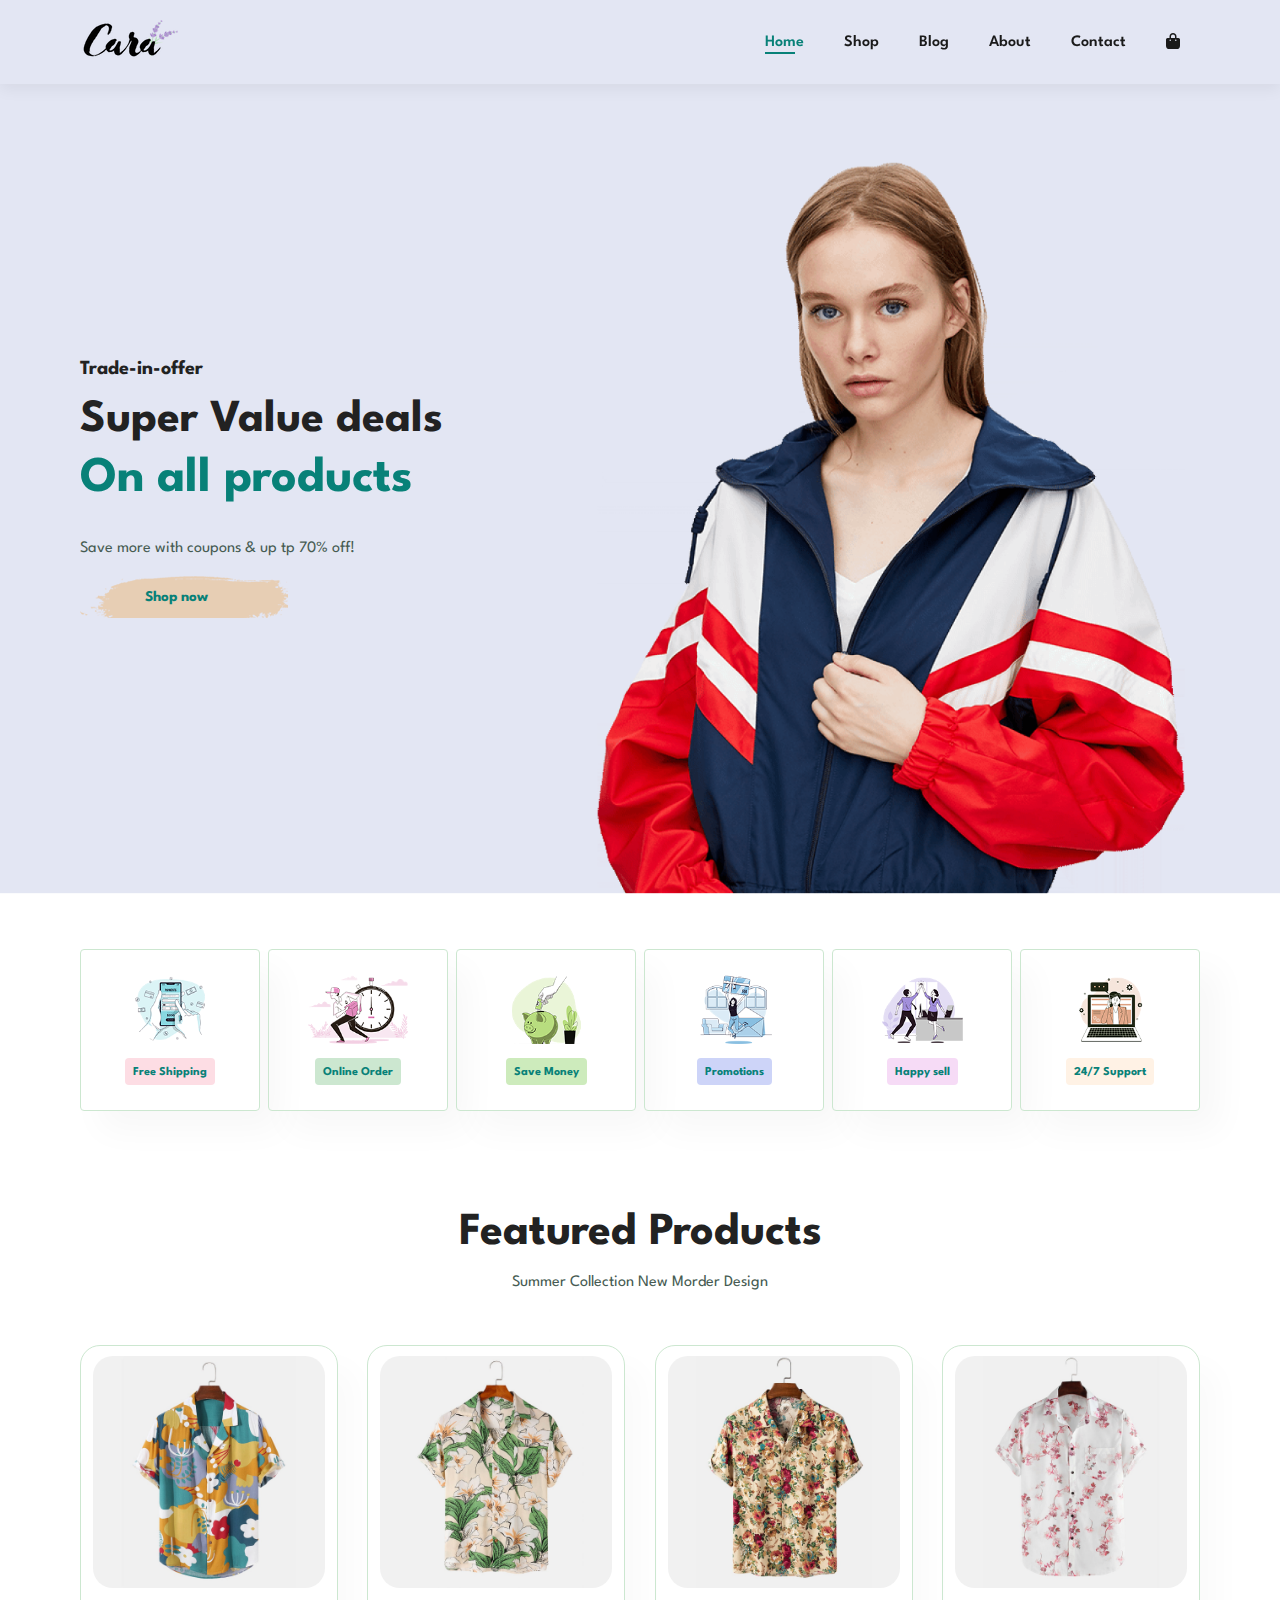
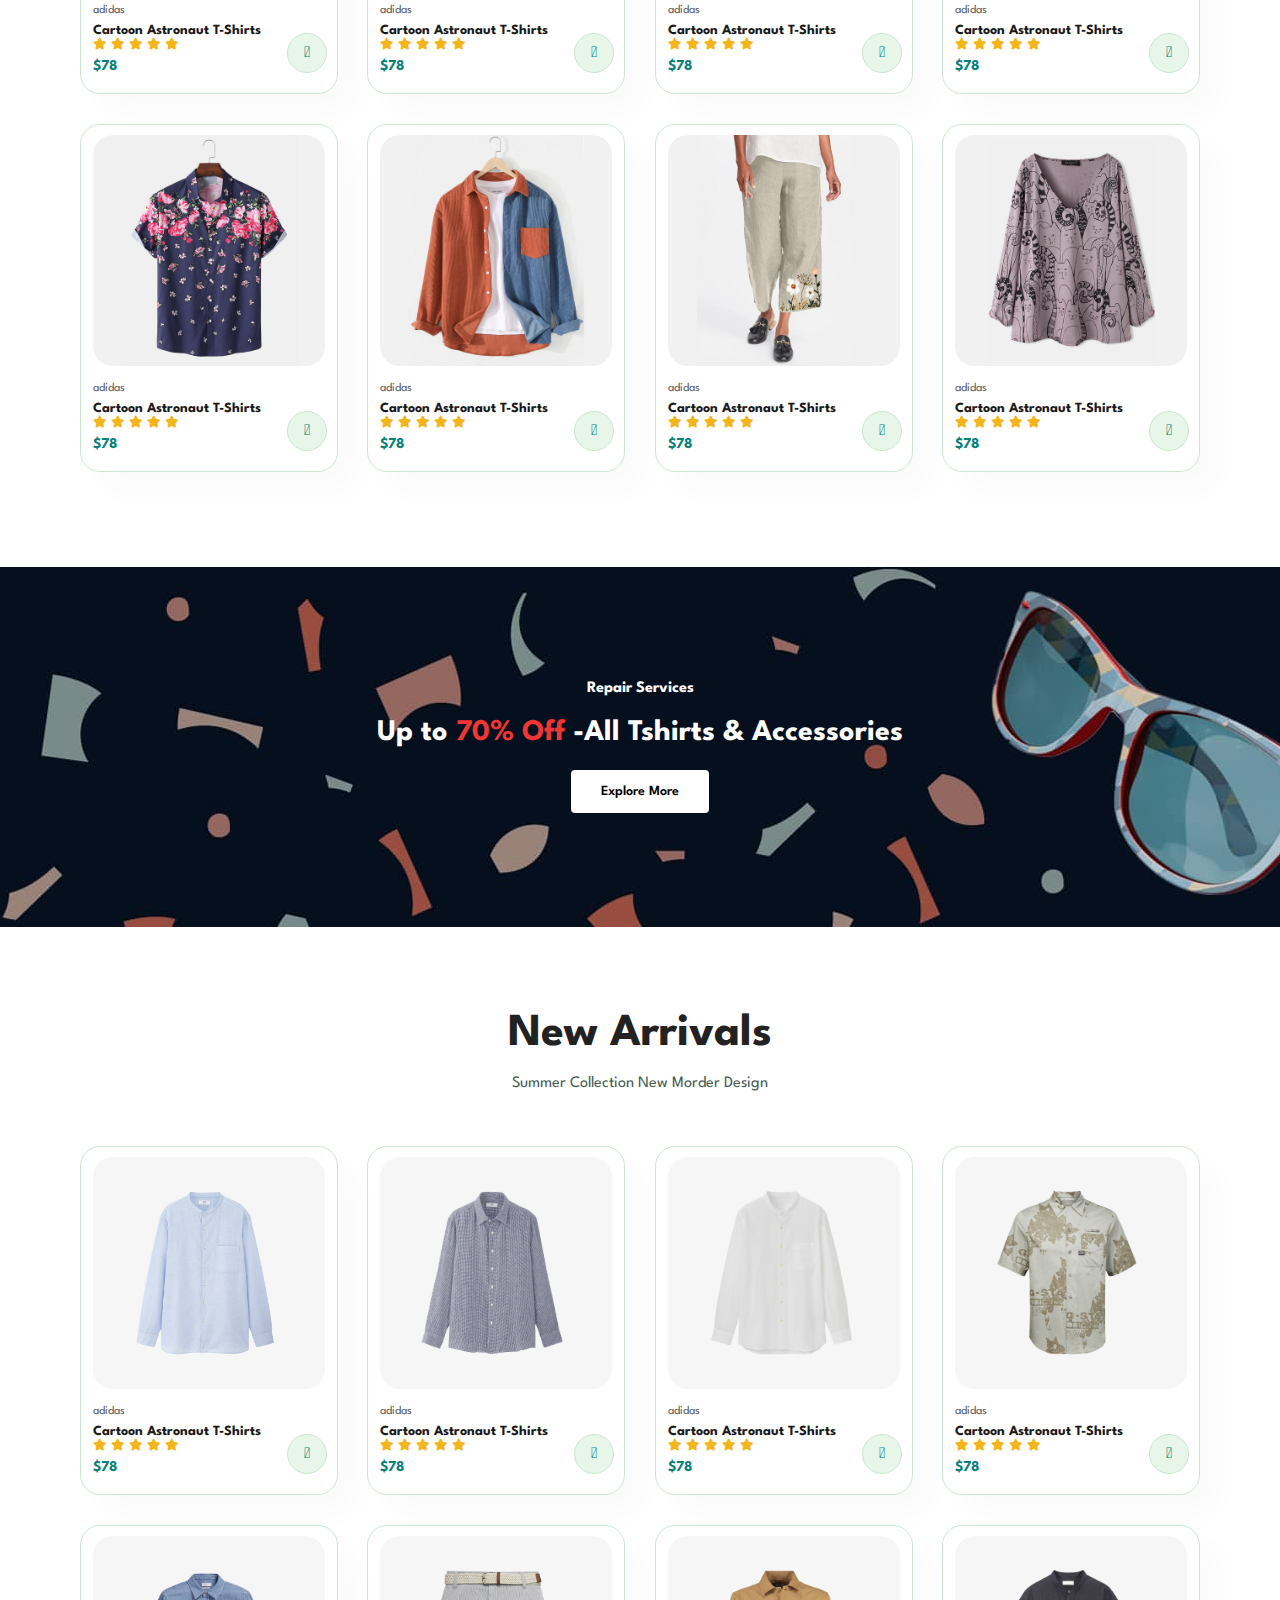
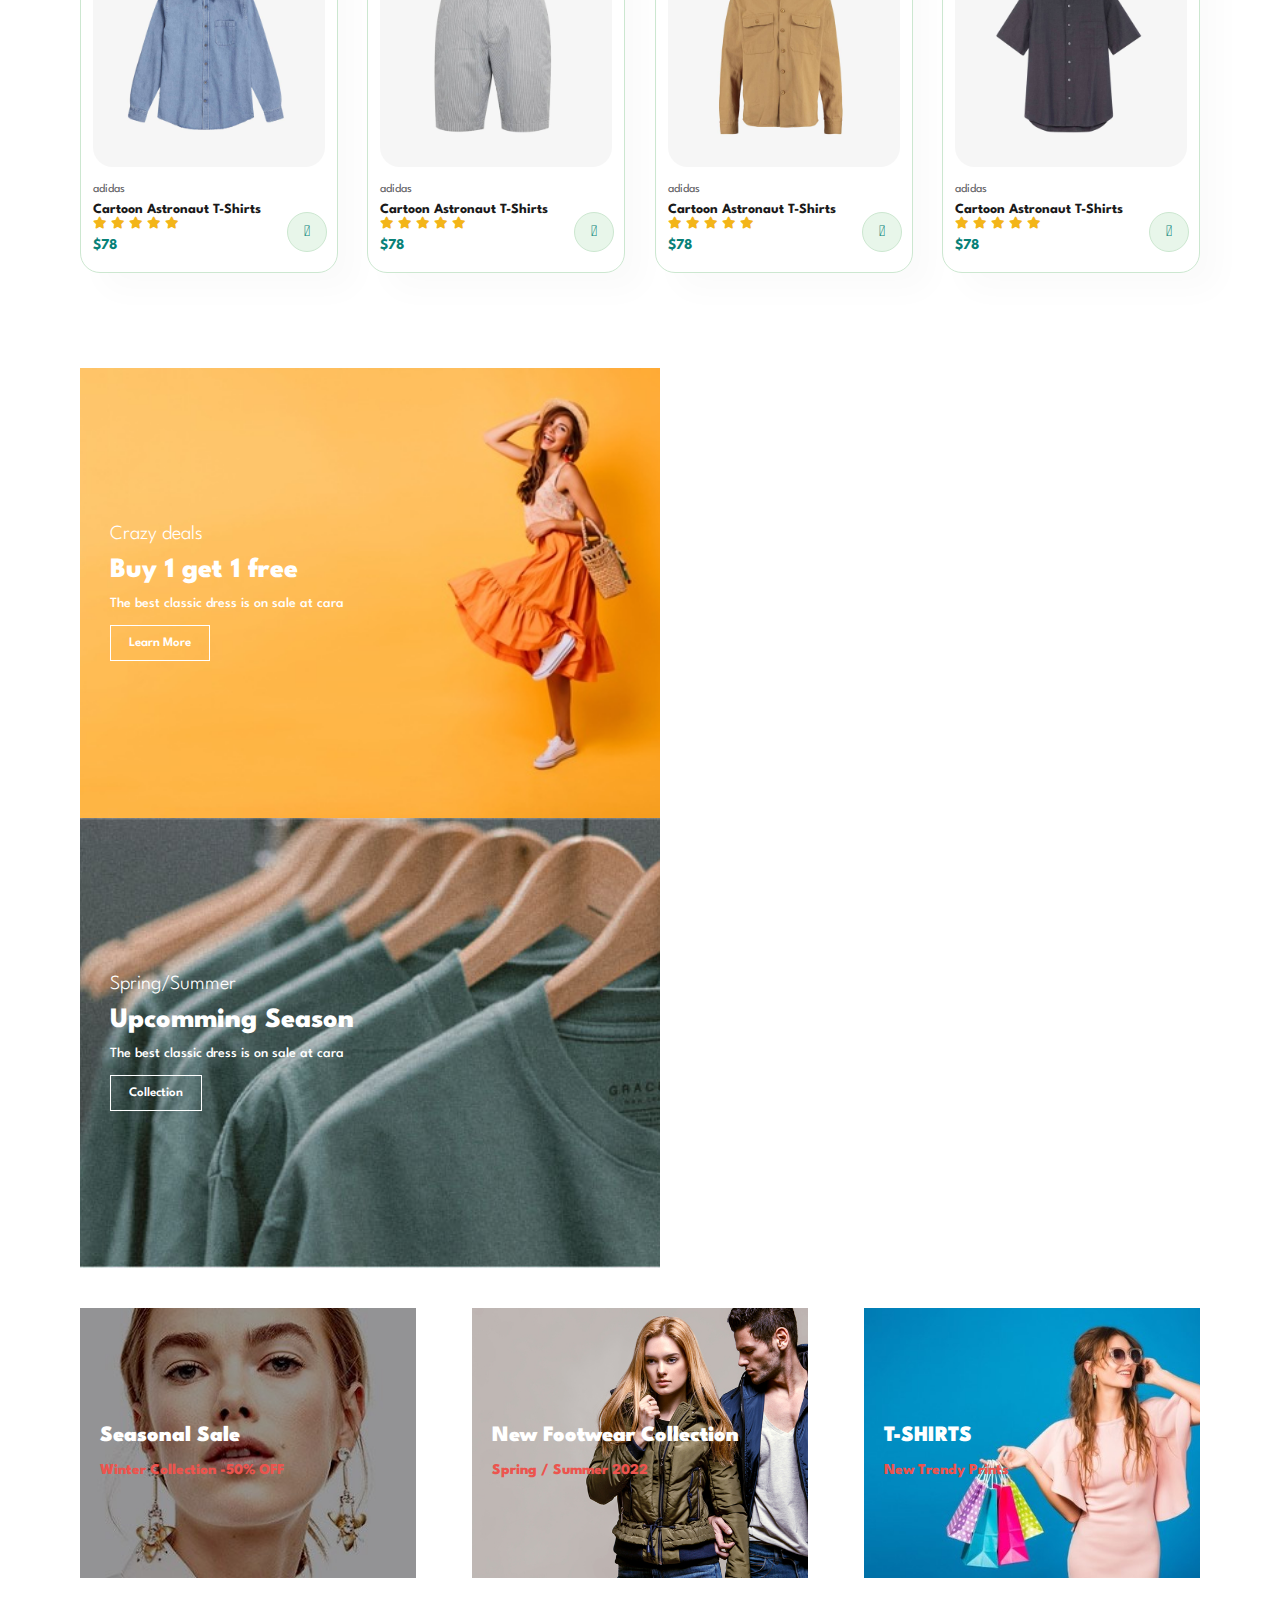
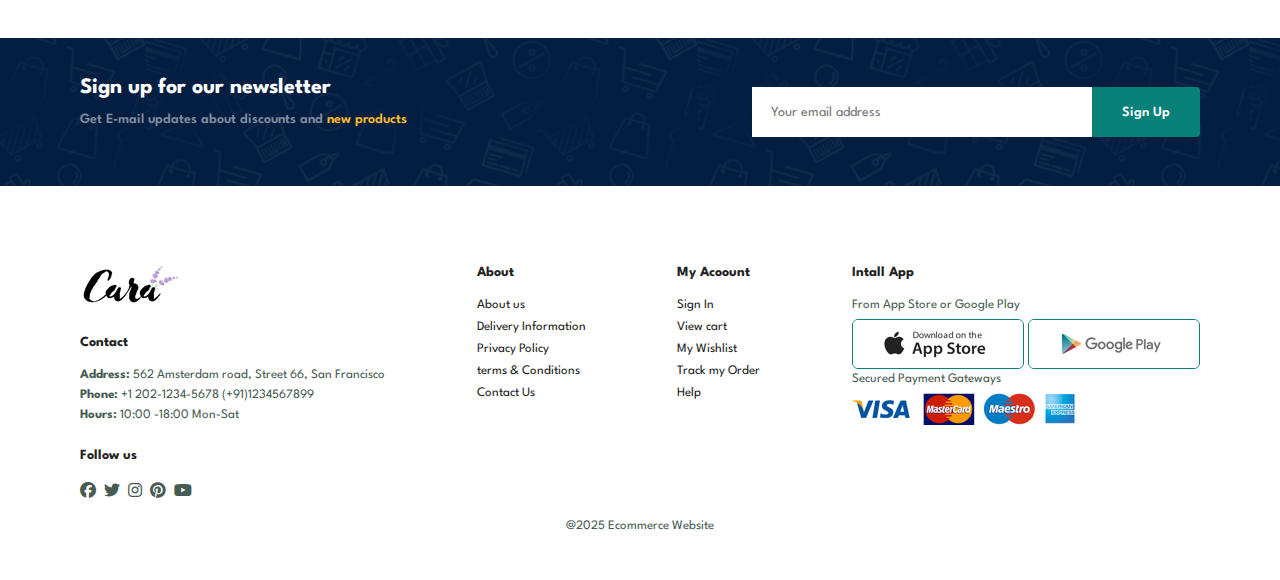
<file: index.html>
<!DOCTYPE html>
<html lang="en">
  <head>
    <meta charset="UTF-8" />
    <meta http-equiv="X-UA-Compatible" content="IE=edge" />
    <meta name="viewport" content="width=device-width, initial-scale=1.0" />
    <title>Tech2etc Ecommerce Tutorial</title>
    <link
      rel="stylesheet"
      href="https://pro.fontawesome.com/releases/v5.10.0/css/all.css"
    />
    <link rel="stylesheet"
    href="https://cdnjs.cloudflare.com/ajax/libs/font-awesome/6.5.2/css/all.min.css"
    " />

    <link rel="stylesheet" href="style.css" />
  </head>

  <body>
    <section id="header">
      <a href=""><img src="img/logo.png" class="logo" alt=""</a>
      <div>
        <ul id="navbar">
          <li><a class="active" href="index.html">Home</a></li>
          <li><a href="shop.html">Shop</a></li>
          <li><a href="blog.html">Blog</a></li>
          <li><a href="about.html">About</a></li>
          <li><a href="contact.html">Contact</a></li>
          <li>
            <a id="lg-bag" href="cart.html"
              ><i class="fa-solid fa-bag-shopping"></i
            ></a>
          </li>
          <a href="#" id="close"><i class="far fa-times"> </i></a>
        </ul>
      </div>

      <div class="mobile">
        <a href="cart.html"><i class="fa-solid fa-bag-shopping"></i></a>
        <i id="bar" class="fas fa-outdent"></i>
      </div>
    </section>
    <section id="hero">
      <h4>Trade-in-offer</h4>
      <h2>Super Value deals</h2>
      <h1>On all products</h1>
      <p>Save more with coupons & up tp 70% off!</p>
      <button>Shop now</button>
    </section>
    <section id="feature" class="section-p1">
      <div class="fe-box">
        <img src="img/features/f1.png" alt="" />
        <h6>Free Shipping</h6>
      </div>
      <div class="fe-box">
        <img src="img/features/f2.png" alt="" />
        <h6>Online Order</h6>
      </div>
      <div class="fe-box">
        <img src="img/features/f3.png" alt="" />
        <h6>Save Money</h6>
      </div>
      <div class="fe-box">
        <img src="img/features/f4.png" alt="" />
        <h6>Promotions</h6>
      </div>
      <div class="fe-box">
        <img src="img/features/f5.png" alt="" />
        <h6>Happy sell</h6>
      </div>
      <div class="fe-box">
        <img src="img/features/f6.png" alt="" />
        <h6>24/7 Support</h6>
      </div>
    </section>

    <section id="product1" class="section-p1">
      <h2>Featured Products</h2>
      <p>Summer Collection New Morder Design</p>
      <div class="pro-container">
        <div class="pro">
          <img src="img/products/f1.jpg" alt="" />
          <div class="des">
            <span> adidas </span>
            <h5>Cartoon Astronaut T-Shirts</h5>
            <div class="star">
              <i class="fas fa-star"></i>
              <i class="fas fa-star"></i>
              <i class="fas fa-star"></i>
              <i class="fas fa-star"></i>
              <i class="fas fa-star"></i>
            </div>
            <h4>$78</h4>
          </div>
          <a href="#"><i class="fal fa-shopping-cart cart"></i></a>
        </div>

        <div class="pro">
          <img src="img/products/f2.jpg" alt="" />
          <div class="des">
            <span> adidas </span>
            <h5>Cartoon Astronaut T-Shirts</h5>
            <div class="star">
              <i class="fas fa-star"></i>
              <i class="fas fa-star"></i>
              <i class="fas fa-star"></i>
              <i class="fas fa-star"></i>
              <i class="fas fa-star"></i>
            </div>
            <h4>$78</h4>
          </div>
          <a href="#"><i class="fal fa-shopping-cart cart"></i></a>
        </div>

        <div class="pro">
          <img src="img/products/f3.jpg" alt="" />
          <div class="des">
            <span> adidas </span>
            <h5>Cartoon Astronaut T-Shirts</h5>
            <div class="star">
              <i class="fas fa-star"></i>
              <i class="fas fa-star"></i>
              <i class="fas fa-star"></i>
              <i class="fas fa-star"></i>
              <i class="fas fa-star"></i>
            </div>
            <h4>$78</h4>
          </div>
          <a href="#"><i class="fal fa-shopping-cart cart"></i></a>
        </div>

        <div class="pro">
          <img src="img/products/f4.jpg" alt="" />
          <div class="des">
            <span> adidas </span>
            <h5>Cartoon Astronaut T-Shirts</h5>
            <div class="star">
              <i class="fas fa-star"></i>
              <i class="fas fa-star"></i>
              <i class="fas fa-star"></i>
              <i class="fas fa-star"></i>
              <i class="fas fa-star"></i>
            </div>
            <h4>$78</h4>
          </div>
          <a href="#"><i class="fal fa-shopping-cart cart"></i></a>
        </div>

        <div class="pro">
          <img src="img/products/f5.jpg" alt="" />
          <div class="des">
            <span> adidas </span>
            <h5>Cartoon Astronaut T-Shirts</h5>
            <div class="star">
              <i class="fas fa-star"></i>
              <i class="fas fa-star"></i>
              <i class="fas fa-star"></i>
              <i class="fas fa-star"></i>
              <i class="fas fa-star"></i>
            </div>
            <h4>$78</h4>
          </div>
          <a href="#"><i class="fal fa-shopping-cart cart"></i></a>
        </div>

        <div class="pro">
          <img src="img/products/f6.jpg" alt="" />
          <div class="des">
            <span> adidas </span>
            <h5>Cartoon Astronaut T-Shirts</h5>
            <div class="star">
              <i class="fas fa-star"></i>
              <i class="fas fa-star"></i>
              <i class="fas fa-star"></i>
              <i class="fas fa-star"></i>
              <i class="fas fa-star"></i>
            </div>
            <h4>$78</h4>
          </div>
          <a href="#"><i class="fal fa-shopping-cart cart"></i></a>
        </div>

        <div class="pro">
          <img src="img/products/f7.jpg" alt="" />
          <div class="des">
            <span> adidas </span>
            <h5>Cartoon Astronaut T-Shirts</h5>
            <div class="star">
              <i class="fas fa-star"></i>
              <i class="fas fa-star"></i>
              <i class="fas fa-star"></i>
              <i class="fas fa-star"></i>
              <i class="fas fa-star"></i>
            </div>
            <h4>$78</h4>
          </div>
          <a href="#"><i class="fal fa-shopping-cart cart"></i></a>
        </div>

        <div class="pro">
          <img src="img/products/f8.jpg" alt="" />
          <div class="des">
            <span> adidas </span>
            <h5>Cartoon Astronaut T-Shirts</h5>
            <div class="star">
              <i class="fas fa-star"></i>
              <i class="fas fa-star"></i>
              <i class="fas fa-star"></i>
              <i class="fas fa-star"></i>
              <i class="fas fa-star"></i>
            </div>
            <h4>$78</h4>
          </div>
          <a href="#"><i class="fal fa-shopping-cart cart"></i></a>
        </div>
      </div>
    </section>

    <section id="banner" class="section-m1">
      <h4>Repair Services</h4>
      <h2>Up to <span> 70% Off</span> -All Tshirts & Accessories</h2>
      <button class="normal">Explore More</button>
    </section>

    <section id="product1" class="section-p1">
      <h2>New Arrivals</h2>
      <p>Summer Collection New Morder Design</p>
      <div class="pro-container">
        <div class="pro">
          <img src="img/products/n1.jpg" alt="" />
          <div class="des">
            <span> adidas </span>
            <h5>Cartoon Astronaut T-Shirts</h5>
            <div class="star">
              <i class="fas fa-star"></i>
              <i class="fas fa-star"></i>
              <i class="fas fa-star"></i>
              <i class="fas fa-star"></i>
              <i class="fas fa-star"></i>
            </div>
            <h4>$78</h4>
          </div>
          <a href="#"><i class="fal fa-shopping-cart cart"></i></a>
        </div>

        <div class="pro">
          <img src="img/products/n2.jpg" alt="" />
          <div class="des">
            <span> adidas </span>
            <h5>Cartoon Astronaut T-Shirts</h5>
            <div class="star">
              <i class="fas fa-star"></i>
              <i class="fas fa-star"></i>
              <i class="fas fa-star"></i>
              <i class="fas fa-star"></i>
              <i class="fas fa-star"></i>
            </div>
            <h4>$78</h4>
          </div>
          <a href="#"><i class="fal fa-shopping-cart cart"></i></a>
        </div>

        <div class="pro">
          <img src="img/products/n3.jpg" alt="" />
          <div class="des">
            <span> adidas </span>
            <h5>Cartoon Astronaut T-Shirts</h5>
            <div class="star">
              <i class="fas fa-star"></i>
              <i class="fas fa-star"></i>
              <i class="fas fa-star"></i>
              <i class="fas fa-star"></i>
              <i class="fas fa-star"></i>
            </div>
            <h4>$78</h4>
          </div>
          <a href="#"><i class="fal fa-shopping-cart cart"></i></a>
        </div>

        <div class="pro">
          <img src="img/products/n4.jpg" alt="" />
          <div class="des">
            <span> adidas </span>
            <h5>Cartoon Astronaut T-Shirts</h5>
            <div class="star">
              <i class="fas fa-star"></i>
              <i class="fas fa-star"></i>
              <i class="fas fa-star"></i>
              <i class="fas fa-star"></i>
              <i class="fas fa-star"></i>
            </div>
            <h4>$78</h4>
          </div>
          <a href="#"><i class="fal fa-shopping-cart cart"></i></a>
        </div>

        <div class="pro">
          <img src="img/products/n5.jpg" alt="" />
          <div class="des">
            <span> adidas </span>
            <h5>Cartoon Astronaut T-Shirts</h5>
            <div class="star">
              <i class="fas fa-star"></i>
              <i class="fas fa-star"></i>
              <i class="fas fa-star"></i>
              <i class="fas fa-star"></i>
              <i class="fas fa-star"></i>
            </div>
            <h4>$78</h4>
          </div>
          <a href="#"><i class="fal fa-shopping-cart cart"></i></a>
        </div>

        <div class="pro">
          <img src="img/products/n6.jpg" alt="" />
          <div class="des">
            <span> adidas </span>
            <h5>Cartoon Astronaut T-Shirts</h5>
            <div class="star">
              <i class="fas fa-star"></i>
              <i class="fas fa-star"></i>
              <i class="fas fa-star"></i>
              <i class="fas fa-star"></i>
              <i class="fas fa-star"></i>
            </div>
            <h4>$78</h4>
          </div>
          <a href="#"><i class="fal fa-shopping-cart cart"></i></a>
        </div>

        <div class="pro">
          <img src="img/products/n7.jpg" alt="" />
          <div class="des">
            <span> adidas </span>
            <h5>Cartoon Astronaut T-Shirts</h5>
            <div class="star">
              <i class="fas fa-star"></i>
              <i class="fas fa-star"></i>
              <i class="fas fa-star"></i>
              <i class="fas fa-star"></i>
              <i class="fas fa-star"></i>
            </div>
            <h4>$78</h4>
          </div>
          <a href="#"><i class="fal fa-shopping-cart cart"></i></a>
        </div>

        <div class="pro">
          <img src="img/products/n8.jpg" alt="" />
          <div class="des">
            <span> adidas </span>
            <h5>Cartoon Astronaut T-Shirts</h5>
            <div class="star">
              <i class="fas fa-star"></i>
              <i class="fas fa-star"></i>
              <i class="fas fa-star"></i>
              <i class="fas fa-star"></i>
              <i class="fas fa-star"></i>
            </div>
            <h4>$78</h4>
          </div>
          <a href="#"><i class="fal fa-shopping-cart cart"></i></a>
        </div>
      </div>
    </section>

    <section id="sm-banner" class="section-p1">
      <div class="banner-box">
        <h4>Crazy deals</h4>
        <h2>Buy 1 get 1 free</h2>
        <span>The best classic dress is on sale at cara</span>
        <button class="white">Learn More</button>
      </div>

      <div class="banner-box banner-box2">
        <h4>Spring/Summer</h4>
        <h2>Upcomming Season</h2>
        <span>The best classic dress is on sale at cara</span>
        <button class="white">Collection</button>
      </div>
    </section>

    <section id="banner3">
      <div class="banner-box">
        <h2>Seasonal Sale</h2>
        <h3>Winter Collection -50% OFF</h3>
      </div>

      <div class="banner-box banner-box2">
        <h2>New Footwear Collection</h2>
        <h3>Spring / Summer 2022</h3>
      </div>

      <div class="banner-box banner-box3">
        <h2>T-SHIRTS</h2>
        <h3>New Trendy Prints</h3>
      </div>
    </section>

    <section id="newsletter" class="section-p1 section-m1">
      <div class="newstext">
        <h4>Sign up for our newsletter</h4>
        <p>Get E-mail updates about discounts and <span>new products</span></p>
      </div>

      <div class="form">
        <input type="text" placeholder="Your email address" />
        <button class="normal">Sign Up</button>
      </div>
    </section>

    <section>
      <footer class="section-p1">
        <div class="col">
          <img class="logo" src="img/logo.png" alt="" />
          <h4>Contact</h4>
          <p>
            <strong>Address:</strong> 562 Amsterdam road, Street 66, San
            Francisco
          </p>
          <p><strong>Phone:</strong> +1 202-1234-5678 (+91)1234567899</p>
          <p><strong>Hours:</strong> 10:00 -18:00 Mon-Sat</p>
          <div class="follow">
            <h4>Follow us</h4>
            <div class="icon">
              <i class="fab fa-facebook"></i>
              <i class="fab fa-twitter"></i>
              <i class="fab fa-instagram"></i>
              <i class="fab fa-pinterest"></i>
              <i class="fab fa-youtube"></i>
            </div>
          </div>
        </div>

        <div class="col">
          <h4>About</h4>
          <a href="#">About us</a>
          <a href="#">Delivery Information</a>
          <a href="#">Privacy Policy</a>
          <a href="#">terms & Conditions</a>
          <a href="#">Contact Us</a>
        </div>

        <div class="col">
          <h4>My Acoount</h4>
          <a href="#">Sign In</a>
          <a href="#">View cart</a>
          <a href="#">My Wishlist</a>
          <a href="#">Track my Order</a>
          <a href="#">Help</a>
        </div>

        <div class="col install">
          <h4>Intall App</h4>
          <p>From App Store or Google Play</p>
          <div class="row">
            <img src="img/pay/app.jpg" alt="" />
            <img src="img/pay/play.jpg" alt="" />
          </div>
          <p>Secured Payment Gateways</p>
          <img src="img/pay/pay.png" alt="" />
        </div>

        <div class="copyright">
          <p>@2025 Ecommerce Website</p>
        </div>
      </footer>
    </section>

    <script src="script.js"></script>
  </body>
</html>
</file>
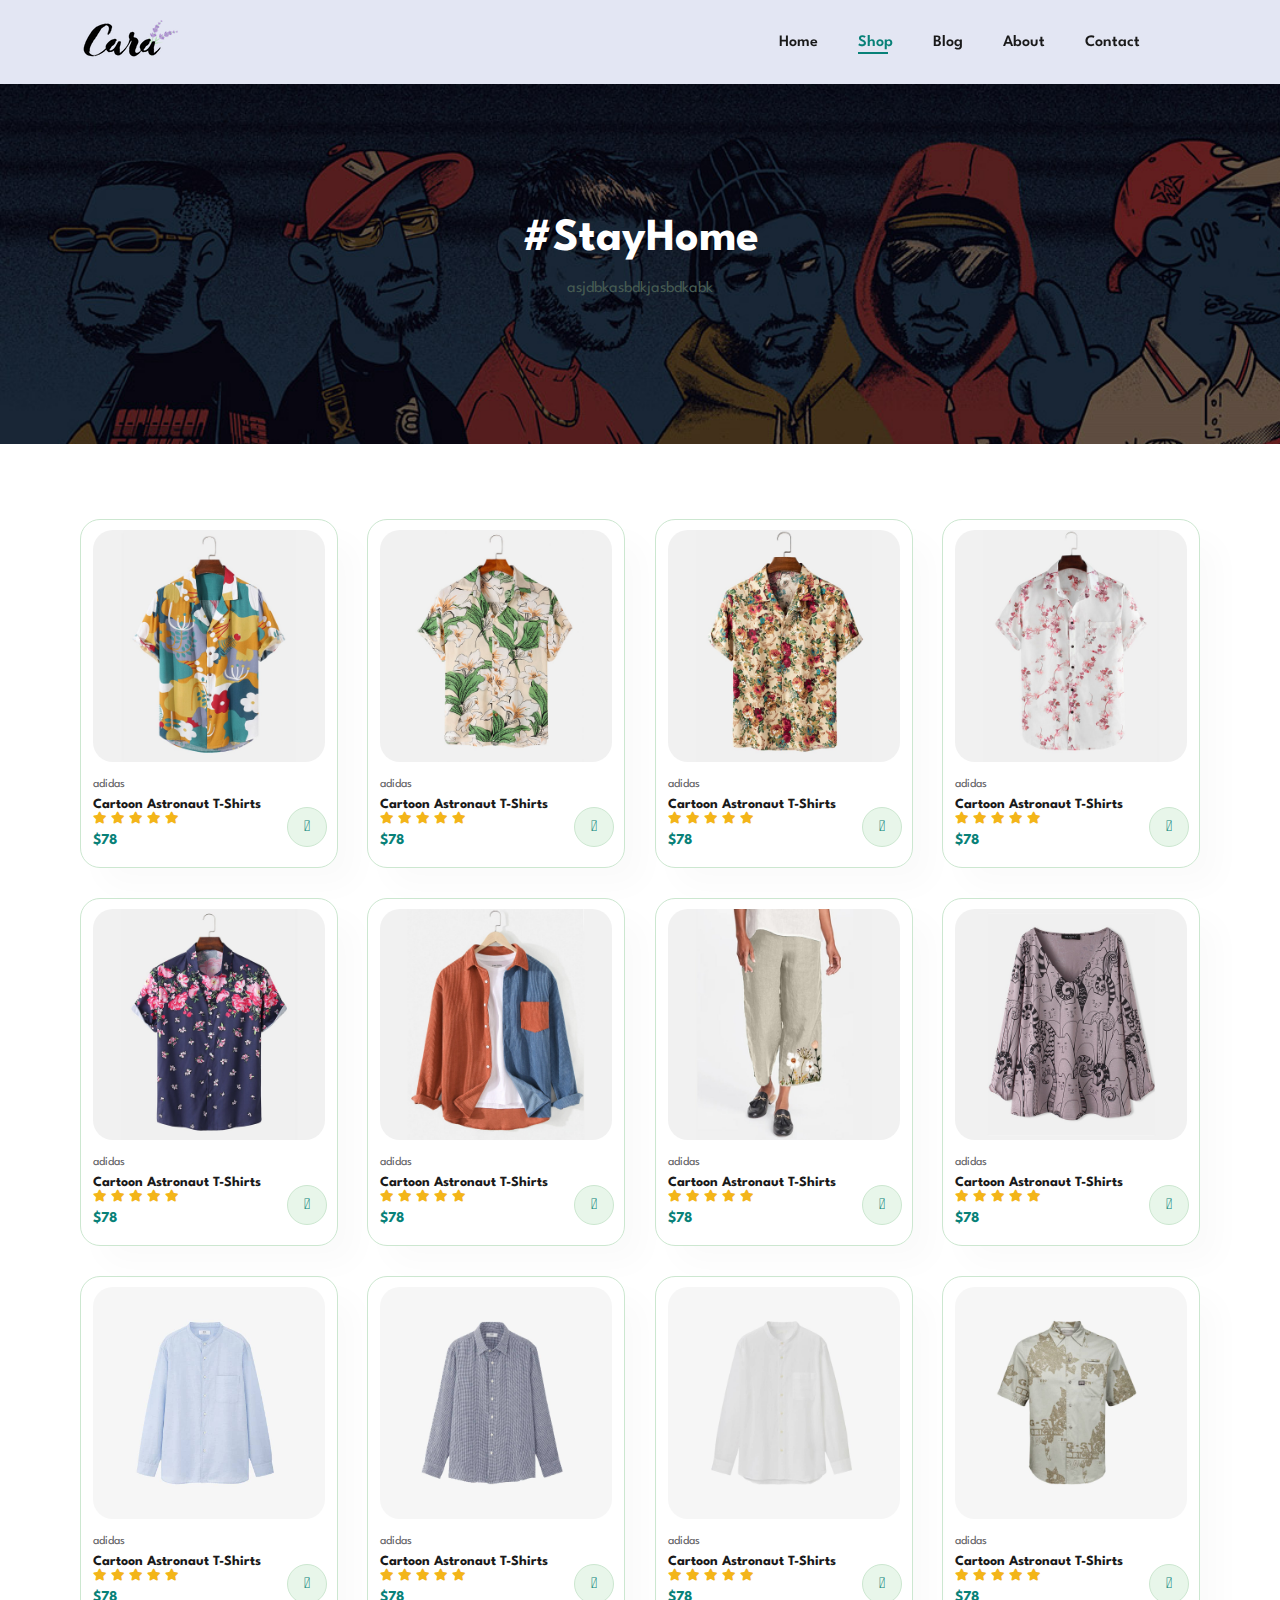
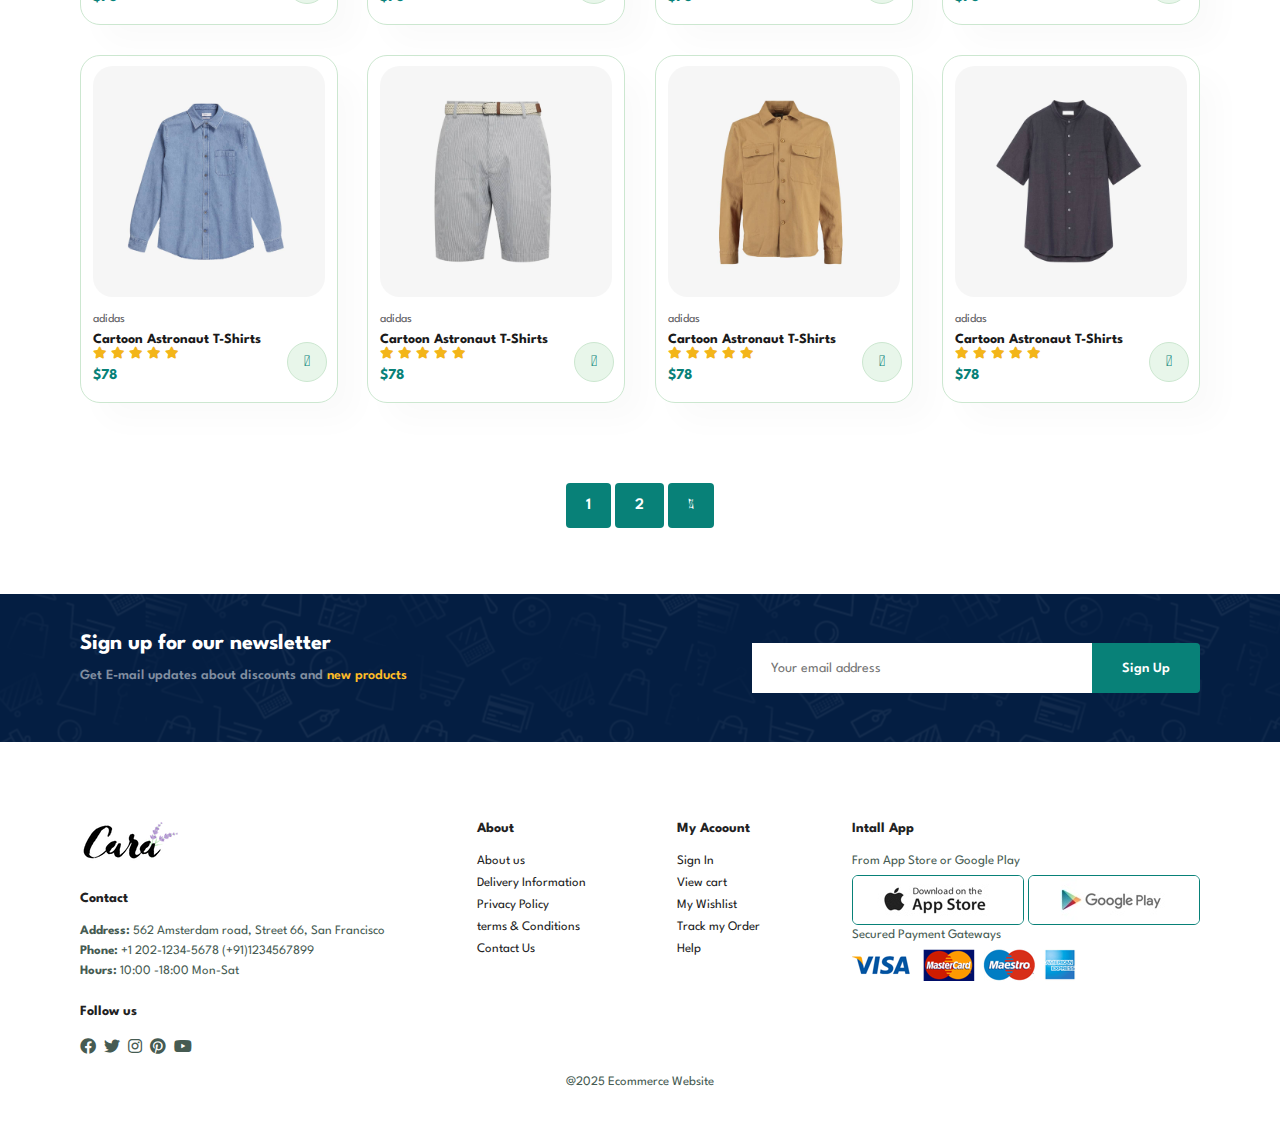
<file: shop.html>
<!DOCTYPE html>
<html lang="en">
  <head>
    <meta charset="UTF-8" />
    <meta http-equiv="X-UA-Compatible" content="IE=edge" />
    <meta name="viewport" content="width=device-width, initial-scale=1.0" />
    <title>Tech2etc Ecommerce Tutorial</title>
    <link
      rel="stylesheet"
      href="https://pro.fontawesome.com/releases/v5.10.0/css/all.css"
    />

    <link rel="stylesheet" href="style.css" />
  </head>

  <body>
    <section id="header">
      <a href=""><img src="img/logo.png" class="logo" alt=""</a>
      <div>
        <ul id="navbar">
          <li><a href="index.html">Home</a></li>
          <li><a class="active" href="shop.html">Shop</a></li>
          <li><a href="blog.html">Blog</a></li>
          <li><a href="about.html">About</a></li>
          <li><a href="contact.html">Contact</a></li>
          <li>
            <a id="lg-bag" href="cart.html"
              ><i class="fa-solid fa-bag-shopping"></i
            ></a>
          </li>
          <a href="#" id="close"><i class="far fa-times"> </i></a>
        </ul>
      </div>

      <div class="mobile">
        <a href="cart.html"><i class="fa-solid fa-bag-shopping"></i></a>
        <i id="bar" class="fas fa-outdent"></i>
      </div>
    </section>
    <section id="page-header">
      <h2>#StayHome</h2>
      <p>asjdbkasbdkjasbdkabk</p>
    </section>

    <section id="product1" class="section-p1">
      <div class="pro-container">
        <div class="pro" onclick="window.location.href='sproduct.html'">
          <img src="img/products/f1.jpg" alt="" />
          <div class="des">
            <span> adidas </span>
            <h5>Cartoon Astronaut T-Shirts</h5>
            <div class="star">
              <i class="fas fa-star"></i>
              <i class="fas fa-star"></i>
              <i class="fas fa-star"></i>
              <i class="fas fa-star"></i>
              <i class="fas fa-star"></i>
            </div>
            <h4>$78</h4>
          </div>
          <a href="#"><i class="fal fa-shopping-cart cart"></i></a>
        </div>

        <div class="pro">
          <img src="img/products/f2.jpg" alt="" />
          <div class="des">
            <span> adidas </span>
            <h5>Cartoon Astronaut T-Shirts</h5>
            <div class="star">
              <i class="fas fa-star"></i>
              <i class="fas fa-star"></i>
              <i class="fas fa-star"></i>
              <i class="fas fa-star"></i>
              <i class="fas fa-star"></i>
            </div>
            <h4>$78</h4>
          </div>
          <a href="#"><i class="fal fa-shopping-cart cart"></i></a>
        </div>

        <div class="pro">
          <img src="img/products/f3.jpg" alt="" />
          <div class="des">
            <span> adidas </span>
            <h5>Cartoon Astronaut T-Shirts</h5>
            <div class="star">
              <i class="fas fa-star"></i>
              <i class="fas fa-star"></i>
              <i class="fas fa-star"></i>
              <i class="fas fa-star"></i>
              <i class="fas fa-star"></i>
            </div>
            <h4>$78</h4>
          </div>
          <a href="#"><i class="fal fa-shopping-cart cart"></i></a>
        </div>

        <div class="pro">
          <img src="img/products/f4.jpg" alt="" />
          <div class="des">
            <span> adidas </span>
            <h5>Cartoon Astronaut T-Shirts</h5>
            <div class="star">
              <i class="fas fa-star"></i>
              <i class="fas fa-star"></i>
              <i class="fas fa-star"></i>
              <i class="fas fa-star"></i>
              <i class="fas fa-star"></i>
            </div>
            <h4>$78</h4>
          </div>
          <a href="#"><i class="fal fa-shopping-cart cart"></i></a>
        </div>

        <div class="pro">
          <img src="img/products/f5.jpg" alt="" />
          <div class="des">
            <span> adidas </span>
            <h5>Cartoon Astronaut T-Shirts</h5>
            <div class="star">
              <i class="fas fa-star"></i>
              <i class="fas fa-star"></i>
              <i class="fas fa-star"></i>
              <i class="fas fa-star"></i>
              <i class="fas fa-star"></i>
            </div>
            <h4>$78</h4>
          </div>
          <a href="#"><i class="fal fa-shopping-cart cart"></i></a>
        </div>

        <div class="pro">
          <img src="img/products/f6.jpg" alt="" />
          <div class="des">
            <span> adidas </span>
            <h5>Cartoon Astronaut T-Shirts</h5>
            <div class="star">
              <i class="fas fa-star"></i>
              <i class="fas fa-star"></i>
              <i class="fas fa-star"></i>
              <i class="fas fa-star"></i>
              <i class="fas fa-star"></i>
            </div>
            <h4>$78</h4>
          </div>
          <a href="#"><i class="fal fa-shopping-cart cart"></i></a>
        </div>

        <div class="pro">
          <img src="img/products/f7.jpg" alt="" />
          <div class="des">
            <span> adidas </span>
            <h5>Cartoon Astronaut T-Shirts</h5>
            <div class="star">
              <i class="fas fa-star"></i>
              <i class="fas fa-star"></i>
              <i class="fas fa-star"></i>
              <i class="fas fa-star"></i>
              <i class="fas fa-star"></i>
            </div>
            <h4>$78</h4>
          </div>
          <a href="#"><i class="fal fa-shopping-cart cart"></i></a>
        </div>

        <div class="pro">
          <img src="img/products/f8.jpg" alt="" />
          <div class="des">
            <span> adidas </span>
            <h5>Cartoon Astronaut T-Shirts</h5>
            <div class="star">
              <i class="fas fa-star"></i>
              <i class="fas fa-star"></i>
              <i class="fas fa-star"></i>
              <i class="fas fa-star"></i>
              <i class="fas fa-star"></i>
            </div>
            <h4>$78</h4>
          </div>
          <a href="#"><i class="fal fa-shopping-cart cart"></i></a>
        </div>

        <div class="pro">
          <img src="img/products/n1.jpg" alt="" />
          <div class="des">
            <span> adidas </span>
            <h5>Cartoon Astronaut T-Shirts</h5>
            <div class="star">
              <i class="fas fa-star"></i>
              <i class="fas fa-star"></i>
              <i class="fas fa-star"></i>
              <i class="fas fa-star"></i>
              <i class="fas fa-star"></i>
            </div>
            <h4>$78</h4>
          </div>
          <a href="#"><i class="fal fa-shopping-cart cart"></i></a>
        </div>

        <div class="pro">
          <img src="img/products/n2.jpg" alt="" />
          <div class="des">
            <span> adidas </span>
            <h5>Cartoon Astronaut T-Shirts</h5>
            <div class="star">
              <i class="fas fa-star"></i>
              <i class="fas fa-star"></i>
              <i class="fas fa-star"></i>
              <i class="fas fa-star"></i>
              <i class="fas fa-star"></i>
            </div>
            <h4>$78</h4>
          </div>
          <a href="#"><i class="fal fa-shopping-cart cart"></i></a>
        </div>

        <div class="pro">
          <img src="img/products/n3.jpg" alt="" />
          <div class="des">
            <span> adidas </span>
            <h5>Cartoon Astronaut T-Shirts</h5>
            <div class="star">
              <i class="fas fa-star"></i>
              <i class="fas fa-star"></i>
              <i class="fas fa-star"></i>
              <i class="fas fa-star"></i>
              <i class="fas fa-star"></i>
            </div>
            <h4>$78</h4>
          </div>
          <a href="#"><i class="fal fa-shopping-cart cart"></i></a>
        </div>

        <div class="pro">
          <img src="img/products/n4.jpg" alt="" />
          <div class="des">
            <span> adidas </span>
            <h5>Cartoon Astronaut T-Shirts</h5>
            <div class="star">
              <i class="fas fa-star"></i>
              <i class="fas fa-star"></i>
              <i class="fas fa-star"></i>
              <i class="fas fa-star"></i>
              <i class="fas fa-star"></i>
            </div>
            <h4>$78</h4>
          </div>
          <a href="#"><i class="fal fa-shopping-cart cart"></i></a>
        </div>

        <div class="pro">
          <img src="img/products/n5.jpg" alt="" />
          <div class="des">
            <span> adidas </span>
            <h5>Cartoon Astronaut T-Shirts</h5>
            <div class="star">
              <i class="fas fa-star"></i>
              <i class="fas fa-star"></i>
              <i class="fas fa-star"></i>
              <i class="fas fa-star"></i>
              <i class="fas fa-star"></i>
            </div>
            <h4>$78</h4>
          </div>
          <a href="#"><i class="fal fa-shopping-cart cart"></i></a>
        </div>

        <div class="pro">
          <img src="img/products/n6.jpg" alt="" />
          <div class="des">
            <span> adidas </span>
            <h5>Cartoon Astronaut T-Shirts</h5>
            <div class="star">
              <i class="fas fa-star"></i>
              <i class="fas fa-star"></i>
              <i class="fas fa-star"></i>
              <i class="fas fa-star"></i>
              <i class="fas fa-star"></i>
            </div>
            <h4>$78</h4>
          </div>
          <a href="#"><i class="fal fa-shopping-cart cart"></i></a>
        </div>

        <div class="pro">
          <img src="img/products/n7.jpg" alt="" />
          <div class="des">
            <span> adidas </span>
            <h5>Cartoon Astronaut T-Shirts</h5>
            <div class="star">
              <i class="fas fa-star"></i>
              <i class="fas fa-star"></i>
              <i class="fas fa-star"></i>
              <i class="fas fa-star"></i>
              <i class="fas fa-star"></i>
            </div>
            <h4>$78</h4>
          </div>
          <a href="#"><i class="fal fa-shopping-cart cart"></i></a>
        </div>

        <div class="pro">
          <img src="img/products/n8.jpg" alt="" />
          <div class="des">
            <span> adidas </span>
            <h5>Cartoon Astronaut T-Shirts</h5>
            <div class="star">
              <i class="fas fa-star"></i>
              <i class="fas fa-star"></i>
              <i class="fas fa-star"></i>
              <i class="fas fa-star"></i>
              <i class="fas fa-star"></i>
            </div>
            <h4>$78</h4>
          </div>
          <a href="#"><i class="fal fa-shopping-cart cart"></i></a>
        </div>
      </div>
    </section>

    <section id="pagination" class="section-p1">
      <a href="#">1</a>
      <a href="#">2</a>
      <a href="#"><i class="fal fa-long-arrow-alt-right"></i></a>
    </section>

    <section id="newsletter" class="section-p1 section-m1">
      <div class="newstext">
        <h4>Sign up for our newsletter</h4>
        <p>Get E-mail updates about discounts and <span>new products</span></p>
      </div>

      <div class="form">
        <input type="text" placeholder="Your email address" />
        <button class="normal">Sign Up</button>
      </div>
    </section>

    <section>
      <footer class="section-p1">
        <div class="col">
          <img class="logo" src="img/logo.png" alt="" />
          <h4>Contact</h4>
          <p>
            <strong>Address:</strong> 562 Amsterdam road, Street 66, San
            Francisco
          </p>
          <p><strong>Phone:</strong> +1 202-1234-5678 (+91)1234567899</p>
          <p><strong>Hours:</strong> 10:00 -18:00 Mon-Sat</p>
          <div class="follow">
            <h4>Follow us</h4>
            <div class="icon">
              <i class="fab fa-facebook"></i>
              <i class="fab fa-twitter"></i>
              <i class="fab fa-instagram"></i>
              <i class="fab fa-pinterest"></i>
              <i class="fab fa-youtube"></i>
            </div>
          </div>
        </div>

        <div class="col">
          <h4>About</h4>
          <a href="#">About us</a>
          <a href="#">Delivery Information</a>
          <a href="#">Privacy Policy</a>
          <a href="#">terms & Conditions</a>
          <a href="#">Contact Us</a>
        </div>

        <div class="col">
          <h4>My Acoount</h4>
          <a href="#">Sign In</a>
          <a href="#">View cart</a>
          <a href="#">My Wishlist</a>
          <a href="#">Track my Order</a>
          <a href="#">Help</a>
        </div>

        <div class="col install">
          <h4>Intall App</h4>
          <p>From App Store or Google Play</p>
          <div class="row">
            <img src="img/pay/app.jpg" alt="" />
            <img src="img/pay/play.jpg" alt="" />
          </div>
          <p>Secured Payment Gateways</p>
          <img src="img/pay/pay.png" alt="" />
        </div>

        <div class="copyright">
          <p>@2025 Ecommerce Website</p>
        </div>
      </footer>
    </section>

    <script src="script.js"></script>
  </body>
</html>
</file>
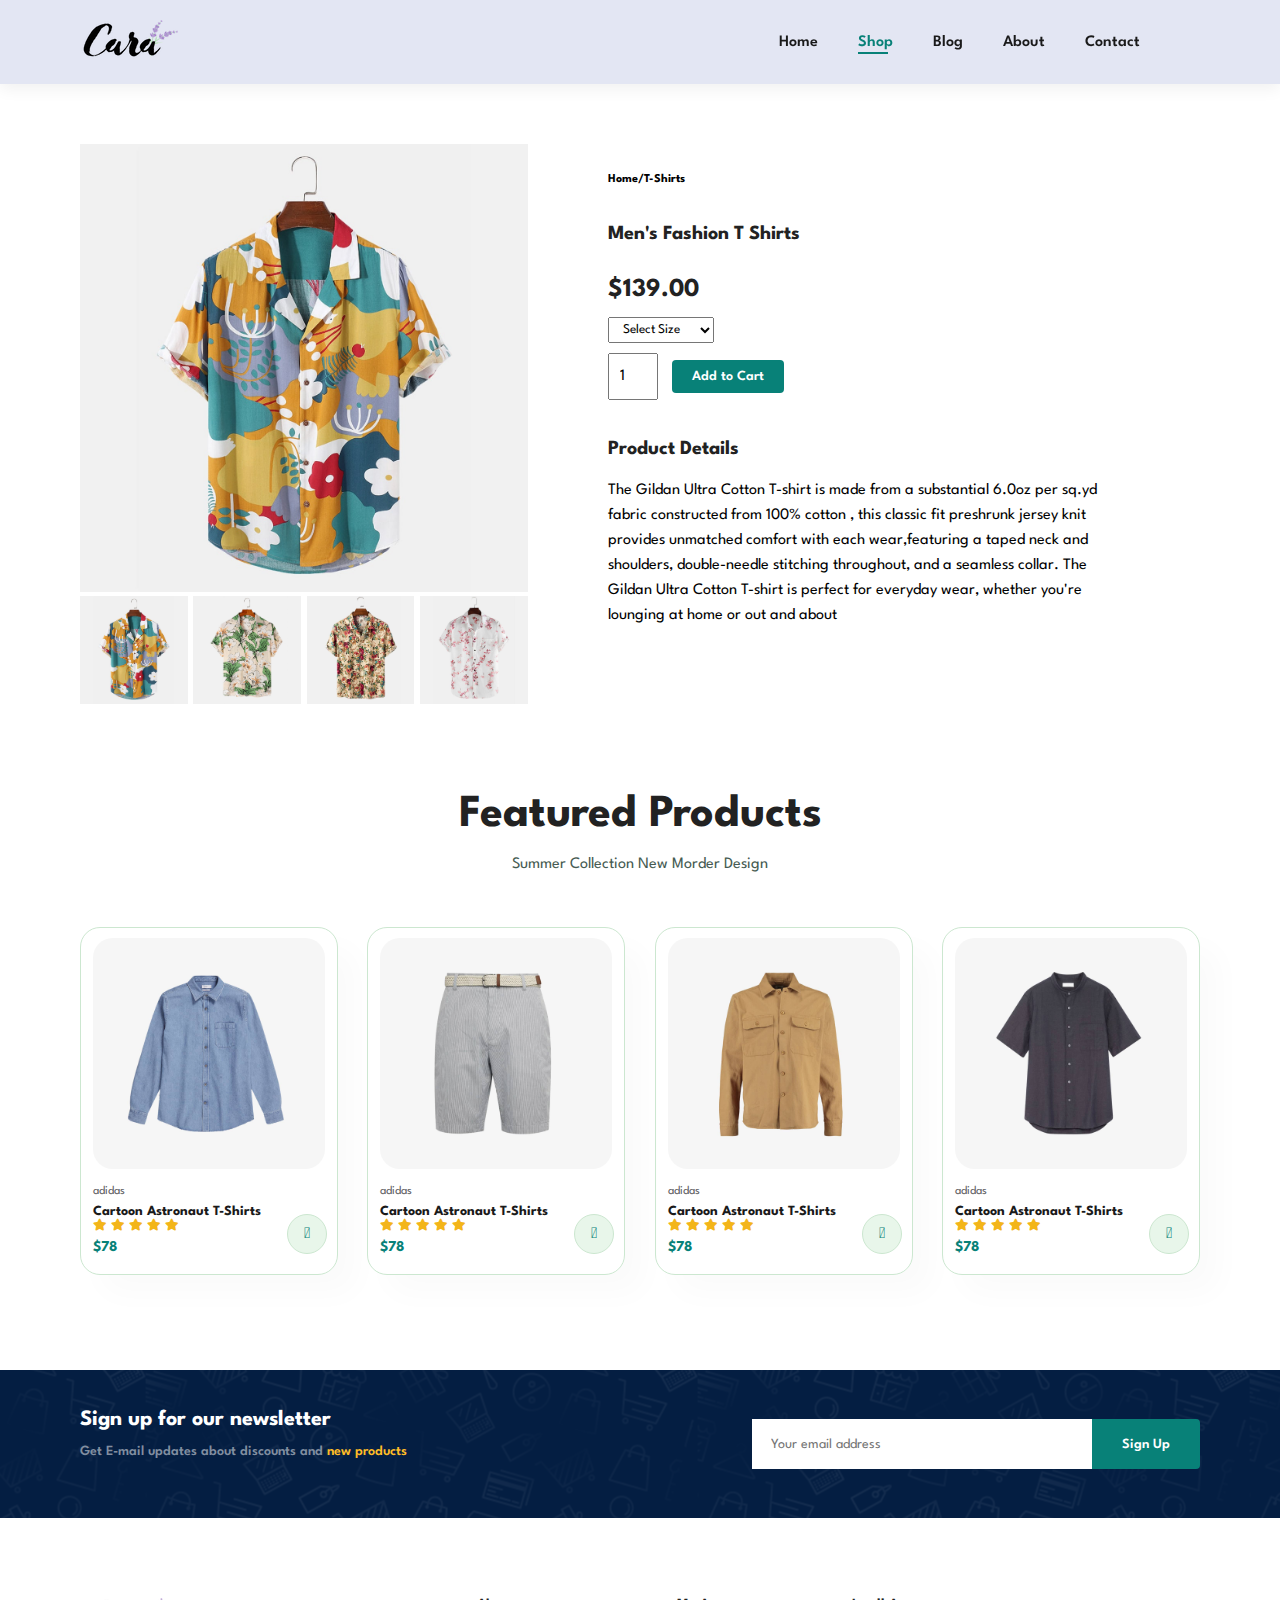
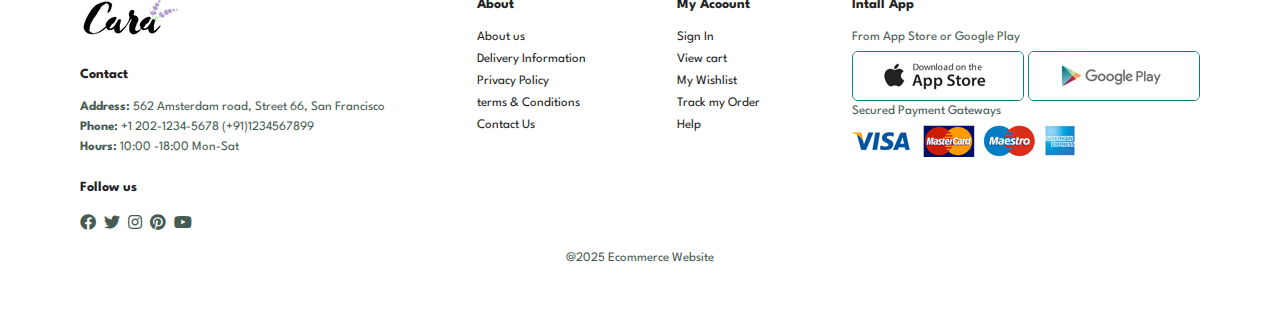
<file: sproduct.html>
<!DOCTYPE html>
<html lang="en">
  <head>
    <meta charset="UTF-8" />
    <meta http-equiv="X-UA-Compatible" content="IE=edge" />
    <meta name="viewport" content="width=device-width, initial-scale=1.0" />
    <title>Tech2etc Ecommerce Tutorial</title>
    <link
      rel="stylesheet"
      href="https://pro.fontawesome.com/releases/v5.10.0/css/all.css"
    />

    <link rel="stylesheet" href="style.css" />
  </head>

  <body>
    <section id="header">
      <a href=""><img src="img/logo.png" class="logo" alt=""</a>
      <div>
        <ul id="navbar">
          <li><a href="index.html">Home</a></li>
          <li><a class="active" href="shop.html">Shop</a></li>
          <li><a href="blog.html">Blog</a></li>
          <li><a href="about.html">About</a></li>
          <li><a href="contact.html">Contact</a></li>
          <li>
            <a id="lg-bag" href="cart.html"
              ><i class="fa-solid fa-bag-shopping"></i
            ></a>
          </li>
          <a href="#" id="close"><i class="far fa-times"> </i></a>
        </ul>
      </div>

      <div class="mobile">
        <a href="cart.html"><i class="fa-solid fa-bag-shopping"></i></a>
        <i id="bar" class="fas fa-outdent"></i>
      </div>
    </section>

    <section id="prodetails" class="section-p1">
      <div class="single-pro-image">
        <img src="img/products/f1.jpg" width="100%" id="mainImg" alt="" />
        <div class="small-img-group">
          <div class="small-img-col">
            <img src="img/products/f1.jpg" width="100%" class="small-img">
          </div>

          <div class="small-img-col">
            <img src="img/products/f2.jpg" width="100%" class="small-img">
          </div>

          <div class="small-img-col">
            <img src="img/products/f3.jpg" width="100%" class="small-img">
          </div>

          <div class="small-img-col">
            <img src="img/products/f4.jpg" width="100%" class="small-img">
          </div>
          
        </div>
      </div>

      <div class="single-pro-details">
        <h6>Home/T-Shirts</h6>
        <h4>Men's Fashion T Shirts</h4>
        <h2>$139.00</h2>
        <select>
          <option>Select Size</option>
          <option>Small</option>
          <option>Medium</option>
          <option>Large</option>
          <option>Extra Large</option>
        </select>
        <input type="number" value="1" />
        <button class="normal">Add to Cart</button>
        <h4>Product Details</h4>
        <span>
          The Gildan Ultra Cotton T-shirt is made from a substantial 6.0oz per sq.yd fabric constructed from 100% cotton , this classic fit preshrunk jersey knit provides unmatched comfort with each wear,featuring a taped neck and shoulders, double-needle stitching throughout, and a seamless collar. The Gildan Ultra Cotton T-shirt is perfect for everyday wear, whether you're lounging at home or out and about
      </div>
    </section>

     <section id="product1" class="section-p1">
      <h2>Featured Products</h2>
      <p>Summer Collection New Morder Design</p>
      <div class="pro-container">
       

        <div class="pro">
          <img src="img/products/n5.jpg" alt="" />
          <div class="des">
            <span> adidas </span>
            <h5>Cartoon Astronaut T-Shirts</h5>
            <div class="star">
              <i class="fas fa-star"></i>
              <i class="fas fa-star"></i>
              <i class="fas fa-star"></i>
              <i class="fas fa-star"></i>
              <i class="fas fa-star"></i>
            </div>
            <h4>$78</h4>
          </div>
          <a href="#"><i class="fal fa-shopping-cart cart"></i></a>
        </div>

        <div class="pro">
          <img src="img/products/n6.jpg" alt="" />
          <div class="des">
            <span> adidas </span>
            <h5>Cartoon Astronaut T-Shirts</h5>
            <div class="star">
              <i class="fas fa-star"></i>
              <i class="fas fa-star"></i>
              <i class="fas fa-star"></i>
              <i class="fas fa-star"></i>
              <i class="fas fa-star"></i>
            </div>
            <h4>$78</h4>
          </div>
          <a href="#"><i class="fal fa-shopping-cart cart"></i></a>
        </div>

        <div class="pro">
          <img src="img/products/n7.jpg" alt="" />
          <div class="des">
            <span> adidas </span>
            <h5>Cartoon Astronaut T-Shirts</h5>
            <div class="star">
              <i class="fas fa-star"></i>
              <i class="fas fa-star"></i>
              <i class="fas fa-star"></i>
              <i class="fas fa-star"></i>
              <i class="fas fa-star"></i>
            </div>
            <h4>$78</h4>
          </div>
          <a href="#"><i class="fal fa-shopping-cart cart"></i></a>
        </div>

        <div class="pro">
          <img src="img/products/n8.jpg" alt="" />
          <div class="des">
            <span> adidas </span>
            <h5>Cartoon Astronaut T-Shirts</h5>
            <div class="star">
              <i class="fas fa-star"></i>
              <i class="fas fa-star"></i>
              <i class="fas fa-star"></i>
              <i class="fas fa-star"></i>
              <i class="fas fa-star"></i>
            </div>
            <h4>$78</h4>
          </div>
          <a href="#"><i class="fal fa-shopping-cart cart"></i></a>
        </div>
      </div>
    </section>

    <section id="newsletter" class="section-p1 section-m1">
      <div class="newstext">
        <h4>Sign up for our newsletter</h4>
        <p>Get E-mail updates about discounts and <span>new products</span></p>
      </div>

      <div class="form">
        <input type="text" placeholder="Your email address" />
        <button class="normal">Sign Up</button>
      </div>
    </section>

    <section>
      <footer class="section-p1">
        <div class="col">
          <img class="logo" src="img/logo.png" alt="" />
          <h4>Contact</h4>
          <p>
            <strong>Address:</strong> 562 Amsterdam road, Street 66, San
            Francisco
          </p>
          <p><strong>Phone:</strong> +1 202-1234-5678 (+91)1234567899</p>
          <p><strong>Hours:</strong> 10:00 -18:00 Mon-Sat</p>
          <div class="follow">
            <h4>Follow us</h4>
            <div class="icon">
              <i class="fab fa-facebook"></i>
              <i class="fab fa-twitter"></i>
              <i class="fab fa-instagram"></i>
              <i class="fab fa-pinterest"></i>
              <i class="fab fa-youtube"></i>
            </div>
          </div>
        </div>

        <div class="col">
          <h4>About</h4>
          <a href="#">About us</a>
          <a href="#">Delivery Information</a>
          <a href="#">Privacy Policy</a>
          <a href="#">terms & Conditions</a>
          <a href="#">Contact Us</a>
        </div>

        <div class="col">
          <h4>My Acoount</h4>
          <a href="#">Sign In</a>
          <a href="#">View cart</a>
          <a href="#">My Wishlist</a>
          <a href="#">Track my Order</a>
          <a href="#">Help</a>
        </div>

        <div class="col install">
          <h4>Intall App</h4>
          <p>From App Store or Google Play</p>
          <div class="row">
            <img src="img/pay/app.jpg" alt="" />
            <img src="img/pay/play.jpg" alt="" />
          </div>
          <p>Secured Payment Gateways</p>
          <img src="img/pay/pay.png" alt="" />
        </div>

        <div class="copyright">
          <p>@2025 Ecommerce Website</p>
        </div>
      </footer>
    </section>

    <script>
        var mainImg = document.getElementById("mainImg");
        var smallImg = document.getElementsByClassName("small-img");
    
        smallImg[0].onclick = function () {
            mainImg.src = smallImg[0].src;
        };
        smallImg[1].onclick = function () {
            mainImg.src = smallImg[1].src;
        };
        smallImg[2].onclick = function () {
            mainImg.src = smallImg[2].src;
        };
        smallImg[3].onclick = function () {
            mainImg.src = smallImg[3].src;
        };
    </script>

    <script src="script.js"></script>
  </body>
</html>
</file>
<file: style.css>
@import url("https://fonts.googleapis.com/css2?family=Spartan:wght@100;200;300;400;500;600;700;800;900&display=swap");
* {
  margin: 0;
  padding: 0;
  box-sizing: border-box;
  font-family: "Spartan", sans-serif;
}

body,
html {
  margin: 0;
  padding: 0;
  width: 100%;
}

html {
  scroll-behavior: smooth;
}

/* Global Styles */

h1 {
  font-size: 50px;
  line-height: 64px;
  color: #222;
}

h2 {
  font-size: 46px;
  line-height: 54px;
  color: #222;
}

h4 {
  font-size: 20px;
  color: #222;
}

h6 {
  font-weight: 700;
  font-size: 12px;
}

p {
  font-size: 16px;
  color: #465b52;
  margin: 15px 0 20px 0;
}

.section-p1 {
  padding: 40px 80px;
}

.section-m1 {
  margin: 40px 0;
}

button.normal {
  font-size: 14px;
  font-weight: 600;
  padding: 15px 30px;
  color: #000;
  background-color: #fff;
  border-radius: 4px;
  cursor: pointer;
  border: none;
  outline: none;
  transition: 0.2s;
}

button.white {
  font-size: 13px;
  font-weight: 600;
  padding: 11px 18px;
  color: #fff;
  background-color: transparent;

  cursor: pointer;
  border: 1px solid #fff;
  outline: none;
  transition: 0.2s;
}

body {
  width: 100%;
}

#header {
  display: flex;
  align-items: center;
  justify-content: space-between;
  padding: 20px 80px;
  background: #e3e6f3;
  box-shadow: 0 5px 15px rgba(0, 0, 0, 0.06);
  z-index: 1200;
  position: sticky;
  top: 0;
  left: 0;
}

#navbar {
  display: flex;
  align-items: center;
  justify-content: center;
}

#navbar li {
  list-style: none;
  padding: 0 20px;
  position: relative;
}

#navbar li a {
  text-decoration: none;
  font-size: 16px;
  font-weight: 600;
  color: #1a1a1a;
  transition: 0.3s ease;
}

#navbar li a:hover,
#navbar li a.active {
  color: #088178;
}

#navbar li a.active::after,
#navbar li a:hover::after {
  content: "";
  width: 30px;
  height: 2px;
  background: #088178;
  position: absolute;
  bottom: -4px;
  left: 20px;
}

.mobile {
  display: none;
  align-items: center;
}

#close {
  display: none;
}

#hero {
  background-image: url("img/hero4.png");
  height: 90vh;
  width: 100%;
  background-size: cover;
  background-position: top 25% right 0;
  padding: 0 80px;
  display: flex;
  flex-direction: column;
  align-items: flex-start;
  align-items: flex-start;
  justify-content: center;
}

#hero h4 {
  padding-bottom: 15px;
}

#hero h1 {
  padding-bottom: 15px;
  color: #088178;
}

#hero button {
  background-image: url("img/button.png");
  background-color: transparent;
  color: #088178;
  border: 0;
  padding: 14px 80px 14px 65px;
  background-repeat: no-repeat;
  cursor: pointer;
  font-weight: 700;
  font-size: 15px;
}

#feature {
  display: flex;
  align-items: center;
  justify-content: space-between;
  flex-wrap: wrap;
}

#feature .fe-box {
  width: 180px;
  text-align: center;
  padding: 25px 15px;
  box-shadow: 20px 20px 34px rgba(0, 0, 0, 0.03);
  border: 1px solid #cce7d0;
  border-radius: 4px;
  margin: 15px 0;
}

#feature .fe-box:hover {
  box-shadow: 10px 10px 54px rgba(70, 62, 221, 0.1);
}

#feature .fe-box img {
  width: 100px;
  margin-bottom: 10px;
}

#feature .fe-box h6 {
  padding: 9px 8px 6px 8px;
  display: inline-block;
  line-height: 1;
  border-radius: 4px;
  color: #088178;
  background-color: #fddde4;
}

#feature .fe-box:nth-child(2) h6 {
  background-color: #cce7d0;
}

#feature .fe-box:nth-child(3) h6 {
  background-color: #d1e8f2;
}

#feature .fe-box:nth-child(3) h6 {
  background-color: #cdebbc;
}

#feature .fe-box:nth-child(4) h6 {
  background-color: #cdd4f8;
}

#feature .fe-box:nth-child(5) h6 {
  background-color: #f6dbf6;
}

#feature .fe-box:nth-child(6) h6 {
  background-color: #fff2e5;
}

#product1 {
  text-align: center;
}

#product1 .pro-container {
  display: flex;
  justify-content: space-between;
  padding-top: 20px;
  flex-wrap: wrap;
}

#product1 .pro {
  width: 23%;
  min-width: 250px;
  padding: 10px 12px;
  border: 1px solid #cce7d0;
  border-radius: 20px;
  cursor: pointer;
  box-shadow: 20px 20px 30px rgba(0, 0, 0, 0.02);
  margin: 15px 0;
  transition: 0.2s ease;
  position: relative;
}

#product1 .pro:hover {
  box-shadow: 20px 20px 30px rgba(0, 0, 0, 0.06);
}

#product1 .pro img {
  width: 100%;
  border-radius: 20px;
}

#product1 .pro .des {
  text-align: start;
  padding: 10px 0;
}

#product1 .pro .des span {
  color: #606063;
  font-size: 12px;
}

#product1 .pro .des h5 {
  padding-top: 7px;
  color: #1a1a1a;
  font-size: 14px;
}

#product1 .pro .des .star i {
  font-size: 12px;
  color: rgb(243, 181, 25);
}

#product1 .pro .des h4 {
  padding-top: 7px;
  font-size: 15px;
  font-weight: 700;
  color: #088178;
}

#product1 .pro .cart {
  width: 40px;
  height: 40px;
  line-height: 40px;
  border-radius: 50px;
  background-color: #e8f6ea;
  font-weight: 500;
  color: #088178;
  border: 1px solid #cce7d0;
  position: absolute;
  bottom: 20px;
  right: 10px;
}

#banner {
  display: flex;
  flex-direction: column;
  justify-content: center;
  align-items: center;
  text-align: center;
  background-image: url("img/banner/b2.jpg");
  width: 100%;
  height: 40vh;
  background-size: cover;
  background-position: center;
}

#banner h4 {
  color: #fff;
  font-size: 16px;
}

#banner h2 {
  color: #fff;
  font-size: 30px;
  padding: 10px 0;
}

#banner h2 span {
  color: #ef3636;
}

#banner .normal:hover {
  background: #088178;
  color: #fff;
}

#sm-banner {
  display: flex;
  justify-content: space-between;
  flex-wrap: wrap;
}

#sm-banner .banner-box {
  display: flex;
  flex-direction: column;
  justify-content: center;
  align-items: flex-start;
  text-align: center;
  background-image: url("img/banner/b17.jpg");
  min-width: 580px;
  height: 50vh;
  background-size: cover;
  background-position: center;
  padding: 30px;
}

#sm-banner .banner-box2 {
  background-image: url("img/banner/b10.jpg");
}

#sm-banner h4 {
  color: #fff;
  font-size: 20px;
  font-weight: 300;
}

#sm-banner h2 {
  color: #fff;
  font-size: 28px;
  font-weight: 800;
}

#sm-banner span {
  color: #fff;
  font-size: 14px;
  font-weight: 500;
  padding-bottom: 15px;
}

#sm-banner .banner-box:hover button {
  background: #088178;
  border: 1px solid #088178;
}

#banner3 {
  display: flex;
  justify-content: space-between;
  flex-wrap: wrap;
  padding: 0 80px;
}

#banner3 .banner-box {
  display: flex;
  flex-direction: column;
  justify-content: center;
  align-items: flex-start;
  text-align: center;
  background-image: url("img/banner/b7.jpg");
  min-width: 30%;
  height: 30vh;
  background-size: cover;
  background-position: center;
  padding: 20px;
  margin-bottom: 20px;
}

#banner3 .banner-box2 {
  background-image: url("img/banner/b4.jpg");
}

#banner3 .banner-box3 {
  background-image: url("img/banner/b18.jpg");
}

#banner3 h2 {
  color: #fff;
  font-weight: 900;
  font-size: 22px;
}

#banner3 h3 {
  color: #ec544e;
  font-weight: 800;
  font-size: 15px;
}

#newsletter {
  display: flex;
  justify-content: space-between;
  flex-wrap: wrap;
  align-items: center;
  background-image: url(img/banner/b14.png);
  background-repeat: none;
  background-position: 20% 30%;
  background-color: #041e42;
}

#newsletter h4 {
  font-size: 22px;
  font-weight: 700;
  color: #fff;
}

#newsletter p {
  font-size: 14px;
  font-weight: 600;
  color: #818ea0;
}

#newsletter p span {
  color: #ffbd27;
}

#newsletter .form {
  display: flex;
  width: 40%;
}

#newsletter input {
  height: 3.125rem;
  padding: 0 1.25em;
  font-size: 14px;
  width: 100%;
  border: 1px solid transparent;
  border-radius: none;
  border-top-right-radius: 0;
  border-bottom-right-radius: 0;
}

#newsletter button {
  background-color: #088178;
  color: #fff;
  white-space: nowrap;
  border-top-left-radius: 0;
  border-bottom-left-radius: 0;
}

footer {
  display: flex;
  flex-wrap: wrap;
  justify-content: space-between;
}

footer .col {
  display: flex;
  flex-direction: column;
  align-items: flex-start;
  margin-bottom: 20px;
}

footer .logo {
  margin-bottom: 30px;
}

footer h4 {
  font-size: 14px;
  padding-bottom: 20px;
}

footer p {
  font-size: 13px;
  margin: 0 0 8px 0;
}

footer a {
  font-size: 13px;

  text-decoration: none;
  color: #222;
  margin-bottom: 10px;
}

footer a:hover {
  color: red;
}

footer .follow {
  margin-top: 20px;
}

footer .follow i {
  color: #465b52;
  padding-right: 4px;
  cursor: pointer;
}

footer .follow i:hover {
  color: red;
}

footer .install .row img {
  border: 1px solid #088178;

  border-radius: 6px;
  cursor: pointer;
}

footer.install img {
  margin: 10px 0 15px 0;
}

footer .copyright {
  width: 100%;
  text-align: center;
}

@media (max-width: 799px) {
  .section-p1 {
    padding: 40px 40px;
  }

  #navbar {
    display: flex;
    flex-direction: column;
    align-items: flex-start;
    justify-content: flex-start;
    position: fixed;
    top: 0;
    right: -300px;
    height: 100vh;
    width: 300px;
    background-color: #e3e6f3;
    box-shadow: 0 40px 60px rgba(0, 0, 0, 0.1);
    padding: 80px 0 0 10px;
    transition: 0.3s;
  }
  #navbar.active {
    right: 0px;
  }
  #navbar li {
    margin-bottom: 25px;
  }

  .mobile {
    display: flex;
    align-items: center;
  }

  .mobile i {
    color: #1a1a1a;
    font-size: 24px;
    padding-left: 20px;
  }

  #close {
    display: initial;
    position: absolute;
    top: 30px;
    left: 30px;
    color: #222;
    font-size: 24px;
  }

  #lg-bag {
    display: none;
  }

  #hero {
    height: 70vh;

    padding: 0 80px;
    background-position: top 30% right 30%;
  }

  #feature {
    justify-content: space-between;
  }

  #feature .fe-box {
    margin: 15px 15px;
  }

  #product1 .pro-container {
    justify-content: center;
  }

  #product1 .pro {
    margin: 15px;
  }

  #banner {
    height: 20vh;
  }

  #sm-banner .banner-box {
    min-width: 100%;
    height: 30vh;
  }

  #banner3 {
    padding: 0 40px;
  }

  #banner3 .banner-box {
    width: 28%;
  }

  #newsletter .form {
    width: 70%;
  }
}

@media (max-width: 477px) {
  .section-p1 {
    padding: 20px;
    max-width: none;
  }
  #header {
    padding: 10px 30px;
  }
  h1 {
    font-size: 38px;
  }

  h2 {
    font-size: 32px;
  }

  #hero {
    padding: 0 20px;
    background-position: 55%;
  }

  #feature {
    justify-content: space-between;
  }

  #feature .fe-box {
    width: 155px;
    margin: 0 0 15px 0;
  }

  #product1 .pro {
    width: 100%;
  }

  #banner {
    height: 40vh;
  }

  #sm-banner .banner-box {
    height: 40vh;
  }

  #sm-banner .banner-box2 {
    margin-top: 20px;
  }
  #banner3 {
    padding: 0 20px;
  }
  #banner3 .banner-box {
    width: 100%;
  }

  #newsletter {
    padding: 40px 20px;
  }

  #newsletter .form {
    width: 100%;
  }

  #prodetails {
    display: flex;
    flex-direction: column;
    width: 100vw; /* ensure full width */
  }

  #prodetails .single-pro-image {
    width: 100%;
    height: auto; /* let it grow naturally */
    display: block;
  }

  #mainImg {
    display: block;
    width: 100%;
    height: auto;
  }
}

#page-header {
  background-image: url("img/banner/b1.jpg");
  width: 100%;
  height: 40vh;
  background-size: cover;
  display: flex;
  justify-content: center;
  text-align: center;
  flex-direction: column;
  padding: 14px;
}

#page-header h2 {
  color: #fff;
}

#pagination {
  text-align: center;
}

#pagination a {
  text-decoration: none;
  background-color: #088178;
  padding: 15px 20px;
  border-radius: 4px;
  color: #fff;
  font-weight: 600;
}

#pagination a i {
  font-size: 16px;
  font-weight: 600;
}

#prodetails {
  display: flex;
  margin-top: 20px;
}

#prodetails .single-pro-image {
  width: 40%;
  margin-right: 50px;
}

.small-img-group {
  display: flex;
  justify-content: space-between;
}

.small-img-col {
  flex-basis: 24%;
  cursor: pointer;
}

#prodetails .single-pro-details {
  width: 50%;
  padding: 30px;
}
#prodetails .single-pro-details h4 {
  padding: 40px 0 20px 0;
}

#prodetails .single-pro-details h2 {
  font-size: 26px;
}

#prodetails .single-pro-details select {
  display: block;
  padding: 5px 10px;
  margin-bottom: 10px;
}

#prodetails .single-pro-details input {
  width: 50px;
  height: 47px;
  padding: 10px;
  font-size: 16px;
  margin-right: 10px;
}

#prodetails .single-pro-details button {
  background-color: #088178;
  color: #fff;
  padding: 10px 20px;
  border: none;
  border-radius: 4px;
  cursor: pointer;
}

#prodetails .single-pro-details span {
  line-height: 25px;
}
</file>
